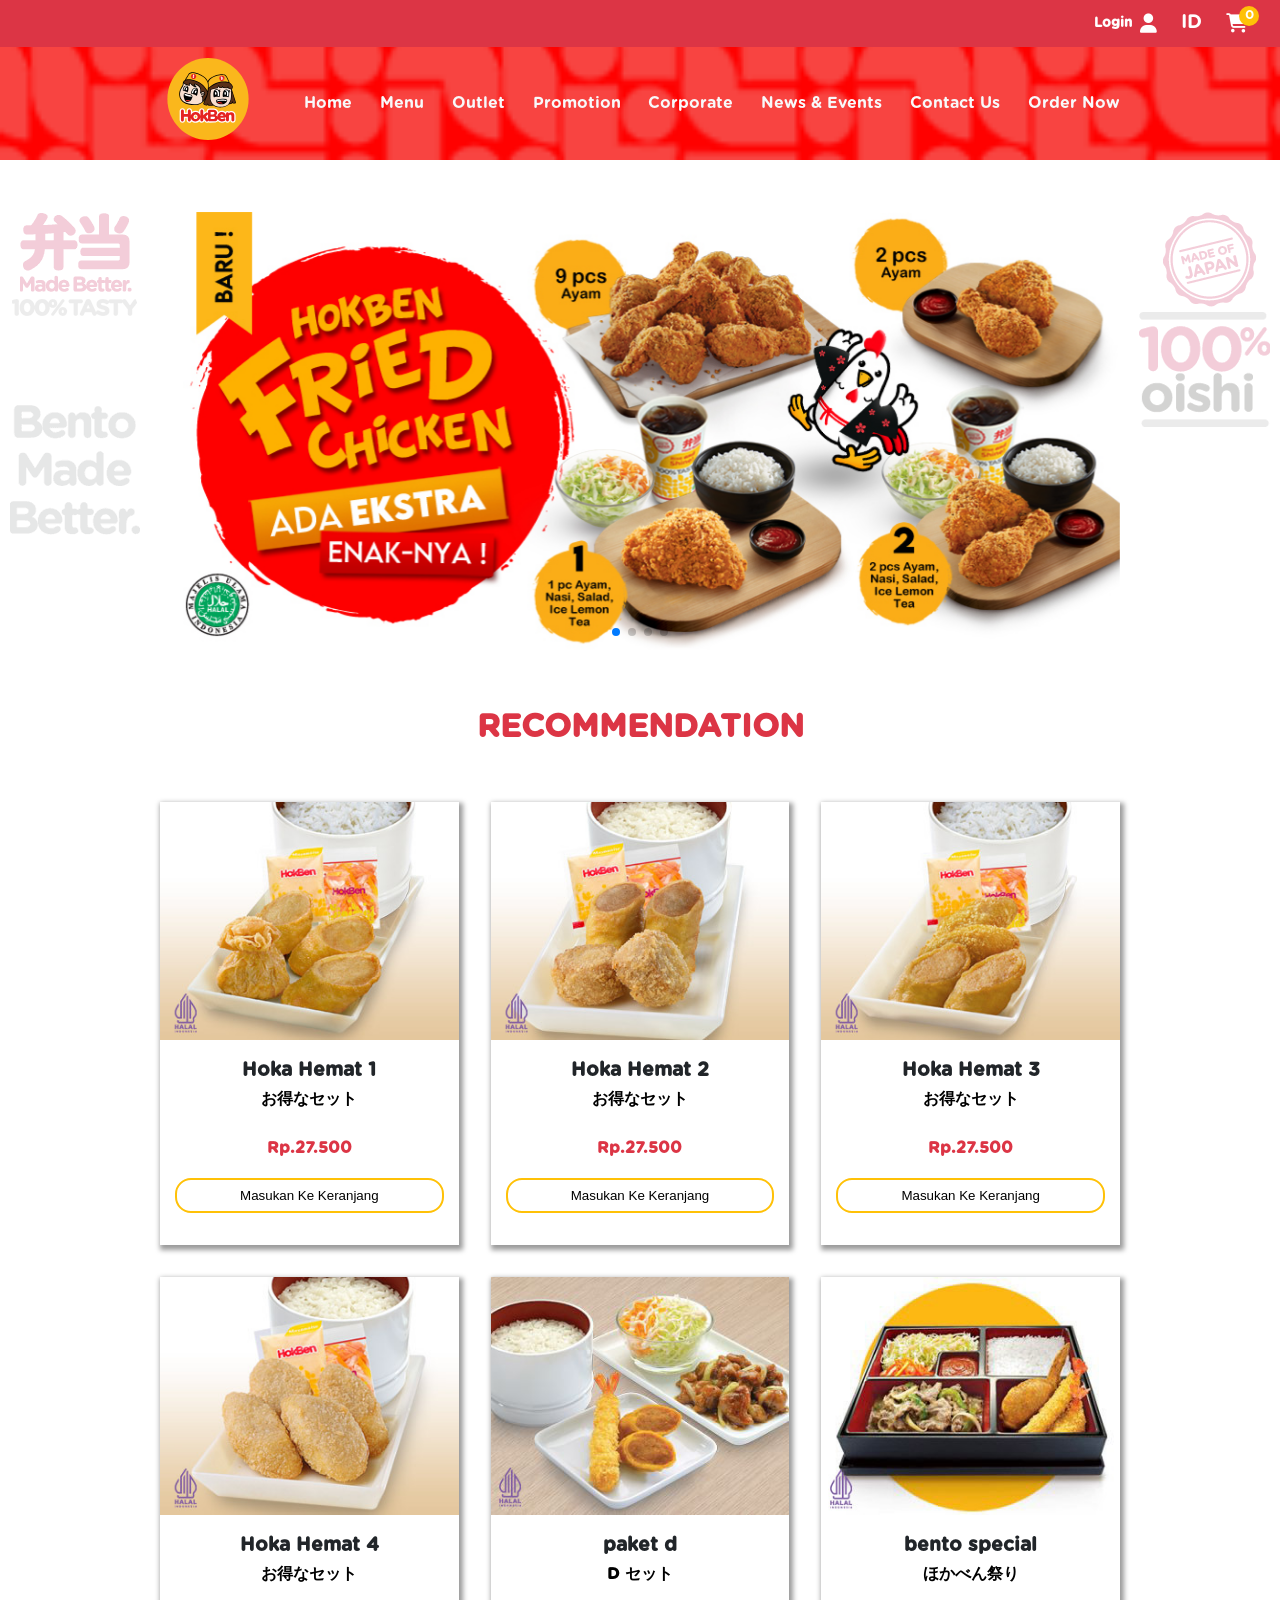
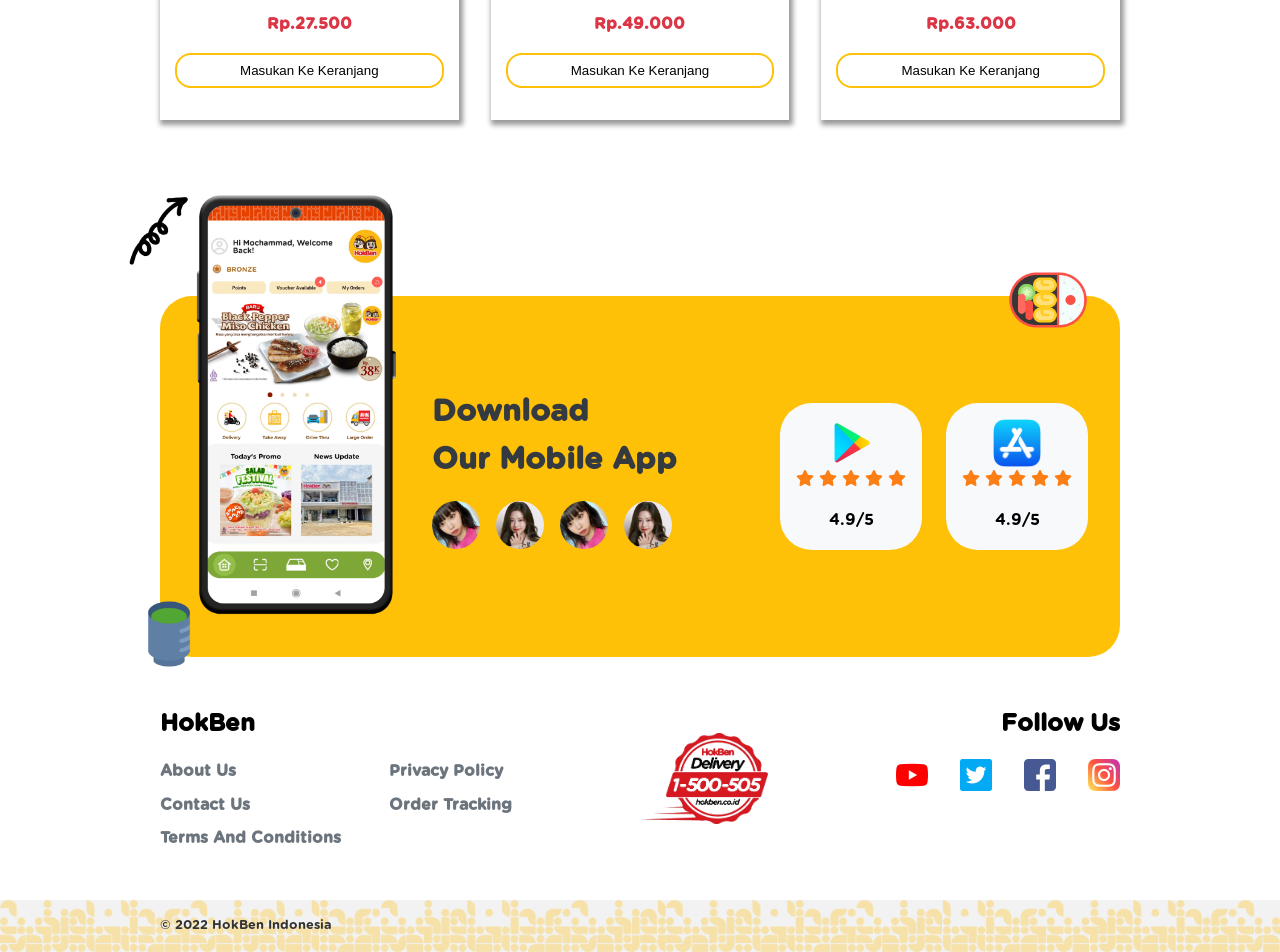
<file: index.html>
<!DOCTYPE html>
<html lang="en">
  <head>
    <meta charset="UTF-8" />
    <meta http-equiv="X-UA-Compatible" content="IE=edge" />
    <meta name="viewport" content="width=device-width, initial-scale=1.0" />
    <meta name="author" content="ikhlasdansantai" />
    <meta name="audience" content="Everyone" />
    <meta name="google-site-verification" content="mSkXJsLdVLpVSyQq4UmVv7lDkeL4WCf4RsQZhT6htvA" />
    <title>Hokben Clone</title>
    <link rel="icon" href="assets/hokben-seeklogo.com-3.svg" />
    <link rel="stylesheet" href="style/style.css" />
    <link
      rel="stylesheet"
      href="https://cdnjs.cloudflare.com/ajax/libs/font-awesome/6.2.0/css/all.min.css"
      integrity="sha512-xh6O/CkQoPOWDdYTDqeRdPCVd1SpvCA9XXcUnZS2FmJNp1coAFzvtCN9BmamE+4aHK8yyUHUSCcJHgXloTyT2A=="
      crossorigin="anonymous"
      referrerpolicy="no-referrer"
    />
    <link rel="stylesheet" href="https://cdn.jsdelivr.net/npm/swiper@8/swiper-bundle.min.css" />
  </head>
  <body>
    <div class="container-all">
      <header>
        <div class="top-nav-menus">
          <div class="top-menus-wrapper display-f">
            <div class="top-menu display-f">
              <h5>Login</h5>
              <i class="fa-solid fa-user"></i>
            </div>
            <span class="language">ID</span>
            <div class="top-menu cart-shopping display-f">
              <i class="fa-solid fa-cart-shopping"></i>
              <div class="shop-bg display-f">
                <span class="shop-total-item">0</span>
              </div>
            </div>
          </div>
        </div>

        <nav class="display-f">
          <figure class="logo">
            <img src="assets/hokben-seeklogo.com-3.svg" alt="" />
          </figure>
          <ul class="nav-menus-mobile display-f">
            <i class="fa-solid fa-xmark close-btn"></i>
            <li><a href="#" class="nav-link n-m underline-text">Home</a></li>
            <li><a href="#" class="nav-link n-m underline-text">Menu</a></li>
            <li><a href="#" class="nav-link n-m underline-text">Outlet</a></li>
            <li><a href="#" class="nav-link n-m underline-text">Promotion</a></li>
            <li><a href="#" class="nav-link n-m underline-text">Corporate</a></li>
            <li><a href="#" class="nav-link n-m underline-text">News & Events</a></li>
            <li><a href="#" class="nav-link n-m underline-text">Contact Us</a></li>
            <li><a href="#" class="nav-link n-m underline-text">Order Now</a></li>
          </ul>
          <ul class="nav-menus-desktop display-f">
            <li><a href="#" class="nav-link underline-text">Home</a></li>
            <li><a href="#" class="nav-link underline-text">Menu</a></li>
            <li><a href="#" class="nav-link underline-text">Outlet</a></li>
            <li><a href="#" class="nav-link underline-text">Promotion</a></li>
            <li><a href="#" class="nav-link underline-text">Corporate</a></li>
            <li><a href="#" class="nav-link underline-text">News & Events</a></li>
            <li><a href="#" class="nav-link underline-text">Contact Us</a></li>
            <li><a href="#" class="nav-link underline-text">Order Now</a></li>
          </ul>
          <div class="hamburger-menu display-f">
            <input type="checkbox" id="checkbox" />
            <span></span>
            <span></span>
            <span></span>
          </div>
        </nav>
        <div class="header-img-menus">
          <div class="bg-img-l bg-header">
            <img src="assets/side-img/img-header-l.png" alt="" class="img" />
          </div>
          <div class="bg-img-r bg-header">
            <img src="assets/side-img/img-header-r.png" alt="" class="img" />
          </div>
          <div class="swiper">
            <div class="swiper-wrapper">
              <div class="swiper-slide">
                <img src="assets/header-img-lg/1.png" alt="" class="img" />
              </div>
              <div class="swiper-slide">
                <img src="assets/header-img-lg/2.png" alt="" class="img" />
              </div>
              <div class="swiper-slide">
                <img src="assets/header-img-lg/3.png" alt="" class="img" />
              </div>
              <div class="swiper-slide">
                <img src="assets/header-img-lg/4.png" alt="" class="img" />
              </div>
            </div>
            <div class="swiper-pagination"></div>
          </div>
        </div>
      </header>

      <main>
        <h2 class="sub-title menu-recommendation-text">recommendation</h2>
        <section class="menu-items display-f" id="menu-items">
          <div class="menu">
            <figure class="menu-img">
              <img src="assets/menu-img/paket-hemat-1.png" alt="" class="img" />
            </figure>
            <div class="menu-titles">
              <h4 class="menu-name">Hoka Hemat 1</h4>
              <h4 class="menu-name-jpn">お得なセット</h4>
              <h4 class="menu-price">Rp.27.500</h4>
              <button class="menu-details-and-order">Masukan Ke Keranjang</button>
            </div>
          </div>
          <div class="menu">
            <figure class="menu-img">
              <img src="assets/menu-img/paket-hemat-2.png" alt="" class="img" />
            </figure>
            <div class="menu-titles">
              <h4 class="menu-name">Hoka Hemat 2</h4>
              <h4 class="menu-name-jpn">お得なセット</h4>
              <h4 class="menu-price">Rp.27.500</h4>
              <button class="menu-details-and-order">Masukan Ke Keranjang</button>
            </div>
          </div>
          <div class="menu">
            <figure class="menu-img">
              <img src="assets/menu-img/paket-hemat-3.png" alt="" class="img" />
            </figure>
            <div class="menu-titles">
              <h4 class="menu-name">Hoka Hemat 3</h4>
              <h4 class="menu-name-jpn">お得なセット</h4>
              <h4 class="menu-price">Rp.27.500</h4>
              <button class="menu-details-and-order">Masukan Ke Keranjang</button>
            </div>
          </div>
          <div class="menu">
            <figure class="menu-img">
              <img src="assets/menu-img/paket-hemat-4.png" alt="paket-hemat-4" class="img" />
            </figure>
            <div class="menu-titles">
              <h4 class="menu-name">Hoka Hemat 4</h4>
              <h4 class="menu-name-jpn">お得なセット</h4>
              <h4 class="menu-price">Rp.27.500</h4>
              <button class="menu-details-and-order">Masukan Ke Keranjang</button>
            </div>
          </div>
          <div class="menu">
            <figure class="menu-img">
              <img src="assets/menu-img/paket-d.png" alt="paket-D" class="img" />
            </figure>
            <div class="menu-titles">
              <h4 class="menu-name">paket d</h4>
              <h4 class="menu-name-jpn">D セット</h4>
              <h4 class="menu-price">Rp.49.000</h4>
              <button class="menu-details-and-order">Masukan Ke Keranjang</button>
            </div>
          </div>
          <div class="menu">
            <figure class="menu-img">
              <img src="assets/menu-img/bento-special-3.png" alt="bento-special" class="img" />
            </figure>
            <div class="menu-titles">
              <h4 class="menu-name">bento special</h4>
              <h4 class="menu-name-jpn">ほかべん祭り</h4>
              <h4 class="menu-price">Rp.63.000</h4>
              <button class="menu-details-and-order">Masukan Ke Keranjang</button>
            </div>
          </div>
        </section>

        <section class="modal" id="modal">
          <!-- <div class="modal-contents">
            <figure class="time-img">
              <img src="assets/time.png" alt="time" class="img" />
            </figure>
            <h4 class="sub-title">We Make Sure</h4>
            <h3 class="sub-title clr-red">Products Will be delivered on time</h3>
            <p class="paragraph-text">If you’re having a meeting, working late at night and need an extra push. Let us know and we will be there</p>
          </div> -->
          <div class="modal-contents display-f">
            <div class="right-decoration">
              <img src="assets/icon/bento.png" alt="" class="img" />
            </div>

            <div class="left-decoration">
              <img src="assets/icon/ocha.png" alt="" class="img" />
            </div>

            <div class="top-decoration">
              <img src="assets/icon/scribble.png" alt="" class="img" />
            </div>
            <figure class="mobile-app-img">
              <img src="assets/mobile-phone.png" alt="mobile-app" class="img" />
            </figure>
            <div class="modal-titles-wrapper">
              <h3 class="sub-title">
                Download <br />
                Our Mobile App
              </h3>
              <div class="users-profile display-f">
                <figure class="user-profile">
                  <img src="assets/user-profile/chaewon.jpg" alt="" class="img" />
                </figure>
                <figure class="user-profile">
                  <img src="assets/user-profile/minju.jpg" alt="" class="img" />
                </figure>
                <figure class="user-profile">
                  <img src="assets/user-profile/chaewon.jpg" alt="" class="img" />
                </figure>
                <figure class="user-profile">
                  <img src="assets/user-profile/minju.jpg" alt="" class="img" />
                </figure>
              </div>
            </div>
            <div class="modal-app-rating-wrapper display-f">
              <div class="modal-rating">
                <figure class="play-store-img">
                  <img src="assets/icon/play-store.png" alt="" class="img" />
                </figure>
                <div class="icon-play-store-app-rating">
                  <i class="fa-solid fa-star"></i>
                  <i class="fa-solid fa-star"></i>
                  <i class="fa-solid fa-star"></i>
                  <i class="fa-solid fa-star"></i>
                  <i class="fa-solid fa-star"></i>
                </div>
                <p class="app-rating">4.9/5</p>
              </div>
              <div class="modal-rating">
                <figure class="play-store-img">
                  <img src="assets/icon/app-store.png" alt="" class="img" />
                </figure>
                <div class="icon-play-store-app-rating">
                  <i class="fa-solid fa-star"></i>
                  <i class="fa-solid fa-star"></i>
                  <i class="fa-solid fa-star"></i>
                  <i class="fa-solid fa-star"></i>
                  <i class="fa-solid fa-star"></i>
                </div>
                <p class="app-rating">4.9/5</p>
              </div>
            </div>
          </div>
        </section>
      </main>
      <footer>
        <div id="footer-contents" class="display-f">
          <div class="footer-container">
            <h2 class="companies-name">HokBen</h2>
            <div class="footer-links-wrapper display-f">
              <div class="footer-links display-f">
                <h4><a href="#" class="footer-link">About Us</a></h4>
                <h4><a href="#" class="footer-link">Contact Us</a></h4>
                <h4><a href="#" class="footer-link">Terms And Conditions </a></h4>
              </div>
              <div class="footer-links display-f">
                <h4><a href="#" class="footer-link">Privacy Policy </a></h4>
                <h4><a href="#" class="footer-link">Order Tracking </a></h4>
              </div>
            </div>
          </div>

          <figure class="hokben-delivery-img">
            <img src="assets/icon/hokbendelivery.png" alt="" class="img" />
          </figure>

          <div class="footer-container footer-container-social-media">
            <h2 class="companies-name">Follow Us</h2>
            <div class="footer-links-wrapper display-f">
              <div class="footer-links footer-social-media display-f">
                <figure class="social-media-img">
                  <a href="https://www.youtube.com/hokbenable">
                    <img src="assets/icon/youtube.png" alt="" class="img" />
                  </a>
                </figure>
                <figure class="social-media-img">
                  <a href="https://twitter.com/HokBen">
                    <img src="assets/icon/twitter.png" alt="" class="img" />
                  </a>
                </figure>
                <figure class="social-media-img">
                  <a href="https://www.facebook.com/HokBenID/">
                    <img src="assets/icon/facebook.png" alt="" class="img" />
                  </a>
                </figure>
                <figure class="social-media-img">
                  <a href="https://www.instagram.com/hokben_id/">
                    <img src="assets/icon/instagram.png" alt="" class="img" />
                  </a>
                </figure>
              </div>
            </div>
          </div>
        </div>

        <div class="cr-container">
          <div class="cr-margin-auto">
            <p class="copyright-text">© 2022 HokBen Indonesia</p>
          </div>
        </div>
      </footer>
    </div>
    <script src="https://cdn.jsdelivr.net/npm/swiper@8/swiper-bundle.min.js"></script>
    <script src="js/script.js"></script>
  </body>
</html>
</file>
<file: style/style.css>
@font-face {
  font-family: "Gotham Rounded";
  src: url(../assets/font/GothamRounded-Bold.otf);
}

* {
  margin: 0;
  padding: 0;
  box-sizing: border-box;
  text-decoration: none;
  list-style: none;
}
:root {
  --blue: #007bff;
  --indigo: #6610f2;
  --purple: #6f42c1;
  --pink: #e83e8c;
  --red: #dc3545;
  --orange: #fd7e14;
  --yellow: #ffc107;
  --green: #28a745;
  --teal: #20c997;
  --cyan: #17a2b8;
  --white: #fff;
  --gray: #6c757d;
  --gray-dark: #343a40;
  --primary: #007bff;
  --secondary: #6c757d;
  --success: #28a745;
  --info: #17a2b8;
  --warning: #ffc107;
  --danger: #dc3545;
  --light: #f8f9fa;
  --dark: #343a40;
  --opacity-low-text: #212529;
}
.img {
  display: block;
  max-width: 100%;
}
.display-f {
  display: flex;
  justify-content: center;
  align-items: center;
}
body {
  font-size: 16px;
  line-height: 1.6;
  font-family: "Gotham Rounded", sans-serif;
  overflow-x: hidden;
}

.top-nav-menus {
  padding: 0.5rem 2rem;
  position: absolute;
  top: 0;
  left: 0;
  right: 0;
  width: 100%;
  background-color: var(--danger);
}
.top-menus-wrapper {
  justify-content: flex-end;
  column-gap: 1.5rem;
}
.top-menu {
  color: white;
  justify-content: flex-start !important;
  column-gap: 0.5rem;
  cursor: pointer;
}
:is(.language, .top-menus-wrapper i) {
  font-size: 1.2em;
  color: white;
  cursor: pointer;
}
.cart-shopping {
  position: relative;
}
.shop-bg {
  top: -0.5rem;
  right: -0.7rem;
  position: absolute;
  width: 20px;
  height: 20px;
  border-radius: 50%;
  background-color: var(--warning);
}
.shop-bg span {
  margin: auto;
  font-size: 0.8rem;
}
header {
  position: relative;
}
header::after {
  content: "";
  display: block;
  position: absolute;
  top: 0;
  left: 0;
  right: 0;
  height: 7.5rem;
  z-index: -1;
  background-image: url(../assets/top-bg.PNG);
  background-size: cover;
  background-repeat: repeat-x;
}
nav {
  width: 100%;
  padding: 0.5rem 1.5rem;
  justify-content: space-between !important;
}
:is(.logo, .hamburger-menu) {
  margin-top: 2.7rem;
}
.logo {
  width: 4rem;
}
.hamburger-menu {
  width: 30px;
  height: 23px;
  flex-direction: column;
  justify-content: space-between;
}
#checkbox {
  position: absolute;
  width: 26px;
  height: 23px;
  cursor: pointer;
  opacity: 0;
}
.hamburger-menu span {
  display: block;
  height: 2px;
  width: 100%;
  background-color: black;
}
.nav-menus-mobile {
  position: fixed;
  top: 0;
  left: 0;
  right: 0;
  bottom: 0;
  flex-direction: column;
  justify-content: space-evenly;
  transform: translateY(-100%);
  transition: 500ms;
  background-color: white;
  z-index: 99999;
}
.nav-menus-mobile.active {
  transform: translateY(0);
  transition: 500ms;
}
.n-m {
  color: var(--dark) !important;
}
.close-btn {
  right: 1.5rem;
  top: 3rem;
  position: absolute;
  color: var(--danger);
  font-size: 2em;
}
.nav-link {
  color: var(--light);
}
.underline-text {
  position: relative;
}
.underline-text::after {
  content: "";
  display: block;
  position: absolute;
  height: 2px;
  background-color: #000;
  width: 0;
  bottom: -5px;
  left: 0;
  right: 0;
  transition: 400ms;
}

.underline-text:hover::after {
  width: 100%;
  transition: 400ms;
}

.header-img-menus {
  padding: 0 1.5rem;
  margin-top: 3rem;
  position: relative;
  overflow-x: hidden;
}
.bg-header {
  top: 0;
  bottom: 0;
  position: absolute;
}
.bg-img-l {
  left: -150px;
}
.bg-img-r {
  right: -150px;
}

main {
  margin: 3rem 0;
  padding: 1rem 1.5rem;
}
.menu-recommendation-text {
  font-size: 1.4rem;
  color: var(--danger);
  text-align: center;
  text-transform: uppercase;
}
.menu-items {
  margin: 3rem 0;
  flex-direction: column;
  gap: 4rem;
}
.menu {
  max-width: 20rem;
  box-shadow: 2px 3px 5px 2px rgba(0, 0, 0, 0.4);
  transition: 300ms;
  cursor: pointer;
}
.menu:hover {
  box-shadow: 0 14px 20px rgba(0, 0, 0, 0.4);
  transition: 300ms;
}
.menu:hover button {
  background-color: var(--yellow);
}
.menu-titles {
  text-align: center;
  margin: 1rem auto;
}
.menu-name {
  font-size: 1.2rem;
  color: var(--opacity-low-text);
}
.menu-price {
  margin-top: 1.5rem;
  color: var(--danger);
  font-weight: bold;
}
button {
  margin: 1rem 0;
  padding: 0.5rem 1.5rem;
  width: 90%;
  border-radius: 1rem;
  border: 2px solid var(--yellow);
  background: none;
  /* background-color: var(--yellow); */
}

/* 
  *MODAL  
        */
#modal {
  padding: 1rem 0;
  margin-top: 8rem;
  position: relative;
  background-color: var(--yellow);
  border-radius: 2rem;
}

.modal-contents {
  display: flex;
  /* flex-direction: column; */
  justify-content: flex-start;
  align-items: center;
  flex-direction: column;
  column-gap: 2rem;
  text-align: left;
  position: relative;
  margin: 2rem;
}
/* .time-img {
  margin: auto;
  max-width: 4rem;
}
.modal-contents h4 {
  margin-top: 0.6rem;
  font-size: 1.5rem;
}
.modal-contents h3.clr-red {
  color: var(--danger);
  font-size: 2rem;
}
.modal-contents p {
  max-width: 50ch;
  margin: auto;
} */
:is(.right-decoration, .left-decoration, .top-decoration) {
  position: absolute;
  width: 5rem;
}
.right-decoration {
  top: 35%;
  right: -10%;
}
.left-decoration {
  bottom: -10%;
  left: -9%;
}
.top-decoration {
  top: -14%;
  left: -12%;
  transform: rotate(3deg);
}
.mobile-app-img {
  max-width: 13rem;
  margin-top: -7rem;
}

.modal-contents h3 {
  font-size: 1.9rem;
  color: var(--gray-dark);
  position: relative;
}
.modal-contents h3::before {
  content: "";
  display: block;
  position: absolute;
}
.users-profile {
  justify-content: flex-start;
  column-gap: 1rem;
}
.user-profile {
  margin: 1rem 0;
  max-width: 3rem;
  border-radius: 50%;
  overflow: hidden;
  cursor: pointer;
}
.modal-app-rating-wrapper {
  margin-top: 3rem;
  margin-left: auto;
  flex-wrap: wrap;
  gap: 1.5rem;
}

.modal-rating {
  padding: 1rem;
  background-color: var(--light);
  text-align: center;
  border-radius: 2rem;
  flex-basis: 100%;
}
.play-store-img {
  max-width: 3rem;
  margin: auto;
}
.fa-star {
  color: var(--orange);
}
.app-rating {
  margin-top: 1rem;
}

#footer-contents {
  justify-content: space-between;
  align-items: flex-start;
  flex-direction: column;
  padding: 1rem 1.5rem;
  position: relative;
}
/* #footer-contents::after {
  content: "";
  display: block;
  position: absolute;
  left: 0;
  right: 0;
  bottom: 0;
  background-image: url(../assets/bottom.png);
  height: 10rem;
  z-index: -2;
} */
.footer-links-wrapper {
  justify-content: flex-start;
  align-items: flex-start;
  column-gap: 3rem;
}
.footer-links {
  flex-direction: column;
  align-items: flex-start;
  margin-top: 1rem;
  row-gap: 0.5rem;
}
.footer-link {
  color: var(--gray);
  font-weight: bold;
}
.footer-link:hover {
  color: var(--yellow);
}
.footer-container-social-media {
  text-align: left;
  margin-top: 2rem;
}
.footer-social-media {
  flex-direction: row;
  column-gap: 2rem;
}
.social-media-img {
  width: 2rem;
  cursor: pointer;
}
.cr-container {
  margin-top: 3rem;
  padding: 1rem 1.5rem;
  background-color: #f2f2f2;
  background-image: url(../assets/bottom.png);
  background-size: contain;
}
.copyright-text {
  color: #333;
  font-size: 0.8rem;
}
.hokben-delivery-img {
  width: 8rem;
  margin: auto;
}
@media (min-width: 991px) {
  :is(.nav-menus-mobile, .hamburger-menu) {
    display: none;
  }
  .modal-app-rating-wrapper {
    flex-wrap: nowrap;
    margin-top: 0;
  }
  .modal-rating {
    flex-basis: 50%;
  }
}
@media (max-width: 991px) {
  .nav-menus-desktop {
    display: none;
  }
}
@media (min-width: 700px) {
  .nav-menus-desktop {
    justify-content: space-between;
    flex-basis: 85%;
    width: 100%;
  }
}

@media (min-width: 576px) {
  nav {
    padding: 0.5rem 0;
    margin-top: 2.7rem;
  }
  .logo {
    width: 6rem;
  }
  header::after {
    height: 10rem;
  }
  .underline-text::after {
    background-color: #fff;
  }
  .header-img-menus {
    overflow-x: inherit;
    padding: 0;
  }
  :is(.logo, .hamburger-menu) {
    margin-top: 0;
  }
  main {
    padding: 0;
  }
  .menu-recommendation-text {
    font-size: 2rem;
  }
  .menu-items {
    display: grid;
    grid-template-columns: repeat(auto-fit, minmax(15rem, 1fr));
    justify-content: center;
    align-items: center;
    gap: 2rem;
  }
  .modal-contents {
    flex-direction: row;
    margin: 0 2rem;
  }
  .mobile-app-img {
    margin-top: -9rem;
  }
  .right-decoration {
    top: -16%;
    right: 0;
  }
  .left-decoration {
    left: -7%;
    bottom: -10%;
  }
  .top-decoration {
    top: -37%;
    left: -8%;
  }
  #footer-contents {
    flex-direction: row;
    padding: 0;
  }
  .footer-container-social-media {
    text-align: right;
    margin-top: 0;
  }
  .cr-container {
    padding: 1rem 0;
  }
}

@media (min-width: 600px) {
  :is(.container-all, header, main, footer, .cr-container) {
    display: grid;
    grid-template-columns:
      minmax(1rem, 1fr)
      repeat(2, minmax(15rem, 30rem))
      minmax(1rem, 1fr);
  }
  :is(header, main, footer, .cr-container) {
    grid-column: 1 / 5;
  }
  :is(nav, .menu-recommendation-text, #menu-items, #modal, #footer-contents, .cr-margin-auto) {
    grid-column: 2 / 4;
  }
  .header-img-menus {
    grid-column: 2/ 4;
  }
}
</file>
